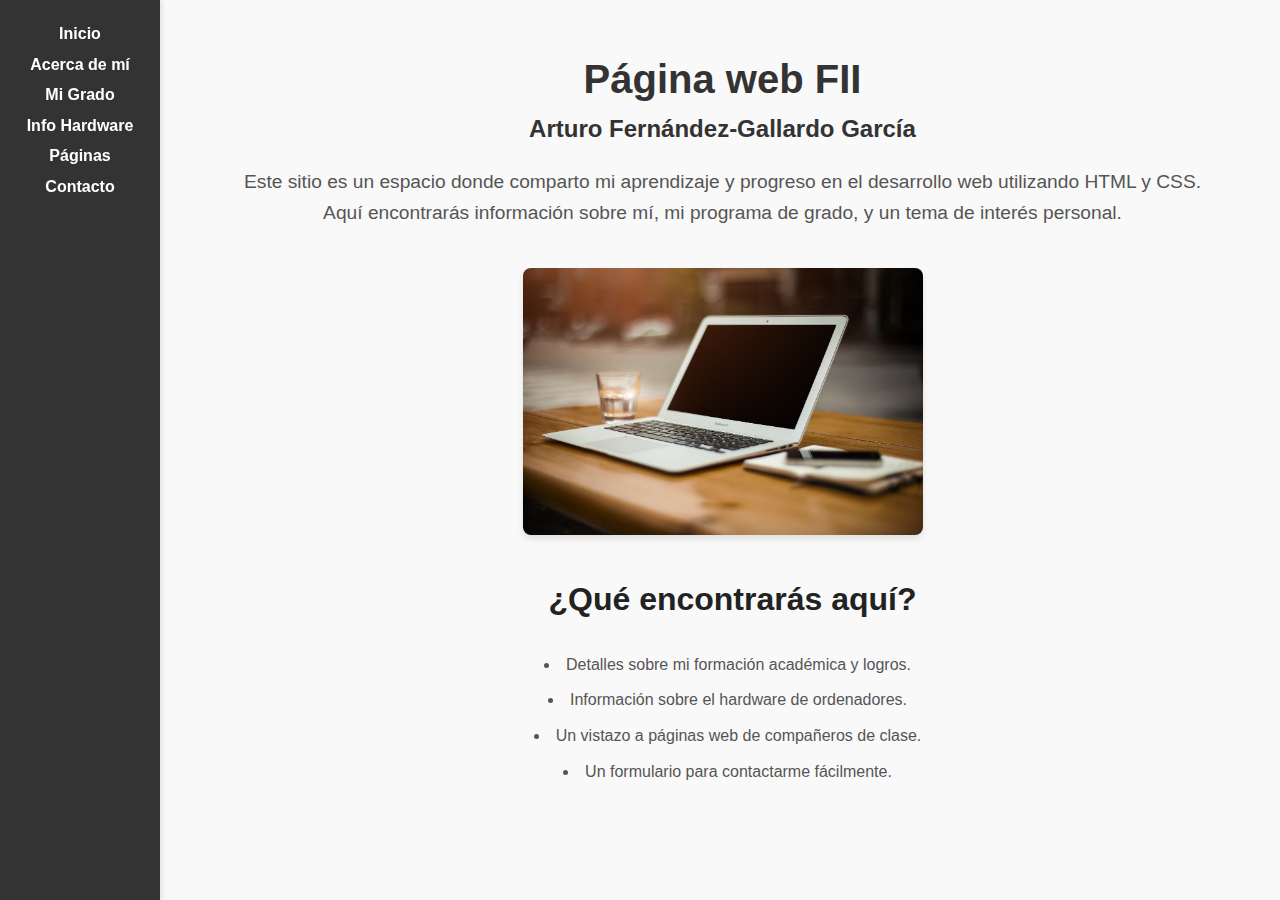
<file: docs/index.html>
<!DOCTYPE html>
<html lang="es">
<head>
    <meta charset="UTF-8">
    <meta name="viewport" content="width=device-width, initial-scale=1.0">
    <meta name="description" content="Sitio web personal que documenta mi aprendizaje en HTML y CSS.">
    <title>Web FII</title>
    <link rel="stylesheet" href="css/stylesIndex.css">
</head>
<body>
    <header>
        <nav>
            <ul>
                <li><a href="index.html">Inicio</a></li>
                <li><a href="public/about.html">Acerca de mí</a></li>
                <li><a href="public/degree.html">Mi Grado</a></li>
                <li><a href="public/topic.html">Info Hardware</a></li>
                <li><a href="public/net.html">Páginas</a></li>
                <li><a href="public/contact.html">Contacto</a></li>
            </ul>
        </nav>
    </header>

    <main>
        <section id="bienvenida">
            <h1>Página web FII</h1>
            <h3>Arturo Fernández-Gallardo García</h3>
            <p>Este sitio es un espacio donde comparto mi aprendizaje y progreso en el desarrollo web utilizando HTML y CSS.<br> Aquí encontrarás información sobre mí, mi programa de grado, y un tema de interés personal.</p>
            <img src="images/ordenador.jpg" alt="imagen de prueba - ordenador" class="imagen-bienvenida">
        </section>

        <section id="contenido-destacado">
            <h2>¿Qué encontrarás aquí?</h2>
            <ul>
                <li>Detalles sobre mi formación académica y logros.</li>
                <li>Información sobre el hardware de ordenadores.</li>
                <li>Un vistazo a páginas web de compañeros de clase.</li>
                <li>Un formulario para contactarme fácilmente.</li>
            </ul>
        </section>
    </main>
</body>
</html>
</file>
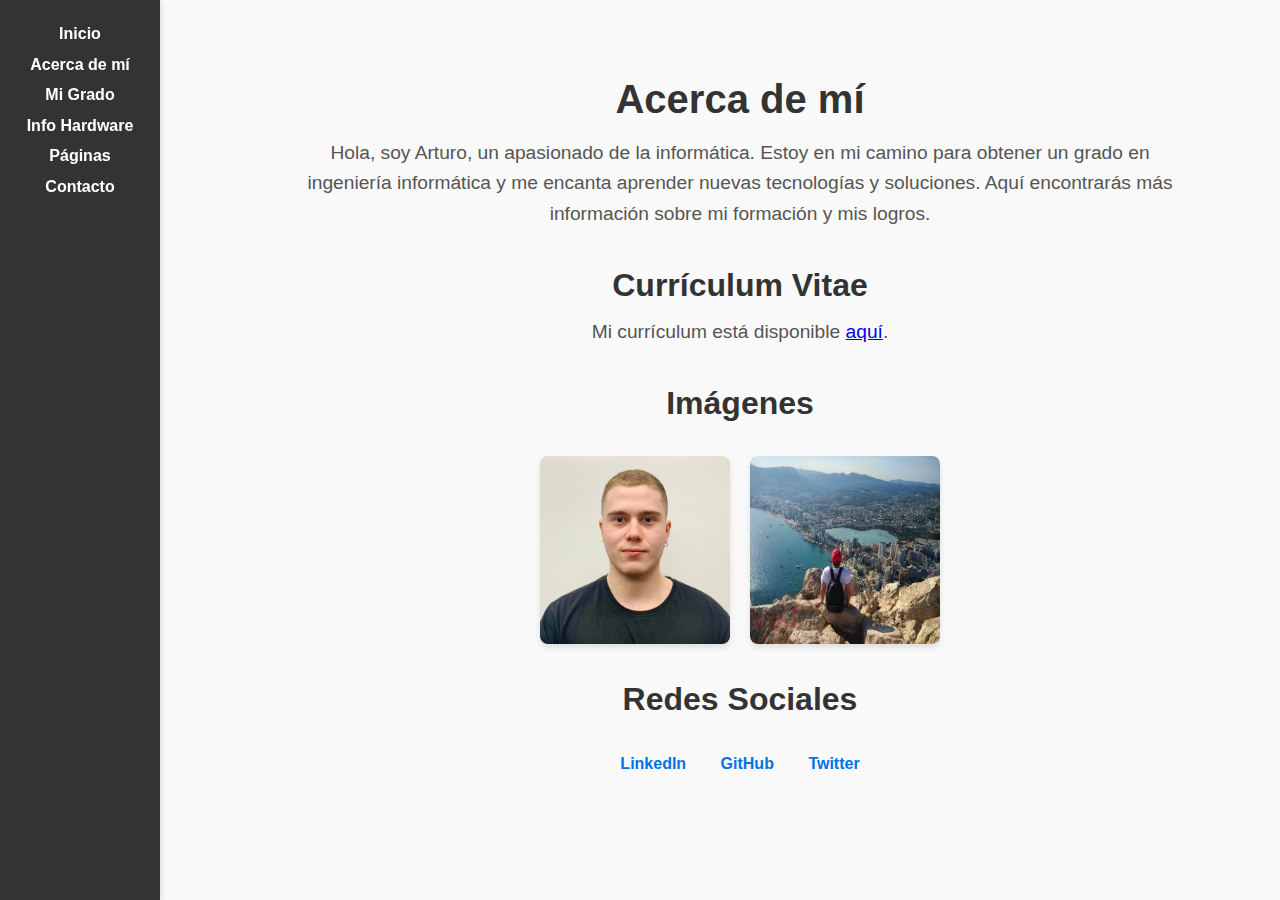
<file: docs/public/about.html>
<!DOCTYPE html>
<html lang="es">
<head>
    <meta charset="UTF-8">
    <meta name="viewport" content="width=device-width, initial-scale=1.0">
    <title>Acerca de mí</title>
    <link rel="stylesheet" href="../css/stylesAbout.css">
</head>
<body>
    <header>
        <nav>
            <ul>
                <li><a href="../index.html">Inicio</a></li>
                <li><a href="about.html">Acerca de mí</a></li>
                <li><a href="degree.html">Mi Grado</a></li>
                <li><a href="topic.html">Info Hardware</a></li>
                <li><a href="net.html">Páginas</a></li>
                <li><a href="contact.html">Contacto</a></li>
            </ul>
        </nav>
    </header>

    <main>
        <section id="about">
            <h1>Acerca de mí</h1>
            <p>Hola, soy Arturo, un apasionado de la informática. Estoy en mi camino para obtener un grado en ingeniería informática y me encanta aprender nuevas tecnologías y soluciones. Aquí encontrarás más información sobre mi formación y mis logros.</p>

            <h2>Currículum Vitae</h2>
            <p>Mi currículum está disponible <a href="https://github.com/arturofgg/PAGINA_FDII/blob/main/docs/files/Arturo%20Fern%C3%A1ndez-Gallardo%20Garc%C3%ADa.pdf" target="_blank">aquí</a>.</p>

            <h2>Imágenes</h2>
            <div class="imagenes">
                <img src="../images/yo1.jpg" alt="Imagen de mí 1" class="imagen">
                <img src="../images/yo2.jpg" alt="Imagen de mí 2" class="imagen">
            </div>

            <h2>Redes Sociales</h2>
            <ul class="social-links">
                <li><a href="https://www.linkedin.com" target="_blank">LinkedIn</a></li>
                <li><a href="https://github.com/arturofgg" target="_blank">GitHub</a></li>
                <li><a href="https://twitter.com" target="_blank">Twitter</a></li>
            </ul>
        </section>
    </main>
</body>
</html>
</file>
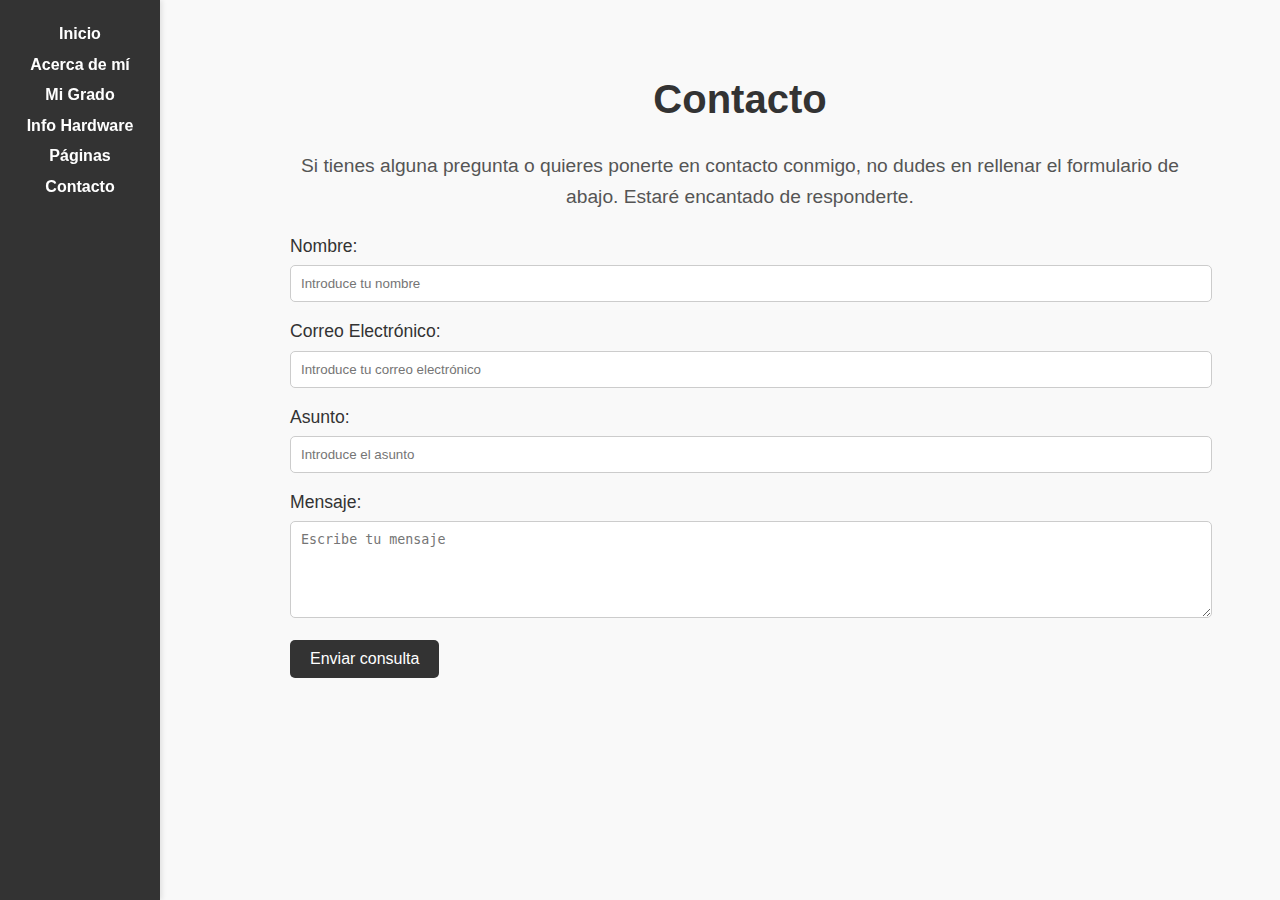
<file: docs/public/contact.html>
<!DOCTYPE html>
<html lang="es">
<head>
    <meta charset="UTF-8">
    <meta name="viewport" content="width=device-width, initial-scale=1.0">
    <title>Contacto</title>
    <link rel="stylesheet" href="../css/stylesContact.css">
</head>
<body>
    <header>
        <nav>
            <ul>
                <li><a href="../index.html">Inicio</a></li>
                <li><a href="about.html">Acerca de mí</a></li>
                <li><a href="degree.html">Mi Grado</a></li>
                <li><a href="topic.html">Info Hardware</a></li>
                <li><a href="net.html">Páginas</a></li>
                <li><a href="contact.html">Contacto</a></li>
            </ul>
        </nav>
    </header>

    <main>
        <section id="contact">
            <h1>Contacto</h1>
            <p>Si tienes alguna pregunta o quieres ponerte en contacto conmigo, no dudes en rellenar el formulario de abajo. Estaré encantado de responderte.</p>
            
            <form>
                <div class="form-group">
                    <label for="name">Nombre:</label>
                    <input type="text" id="name" name="name" required placeholder="Introduce tu nombre">
                </div>
                <div class="form-group">
                    <label for="email">Correo Electrónico:</label>
                    <input type="email" id="email" name="email" required placeholder="Introduce tu correo electrónico">
                </div>
                <div class="form-group">
                    <label for="subject">Asunto:</label>
                    <input type="text" id="subject" name="subject" required placeholder="Introduce el asunto">
                </div>
                <div class="form-group">
                    <label for="message">Mensaje:</label><br>
                    <textarea id="message" name="message" rows="5" required placeholder="Escribe tu mensaje"></textarea>
                </div>
                <div class="form-group">
                    <button type="submit">Enviar consulta</button>
                </div>
            </form>
        </section>
    </main>
</body>
</html>
</file>
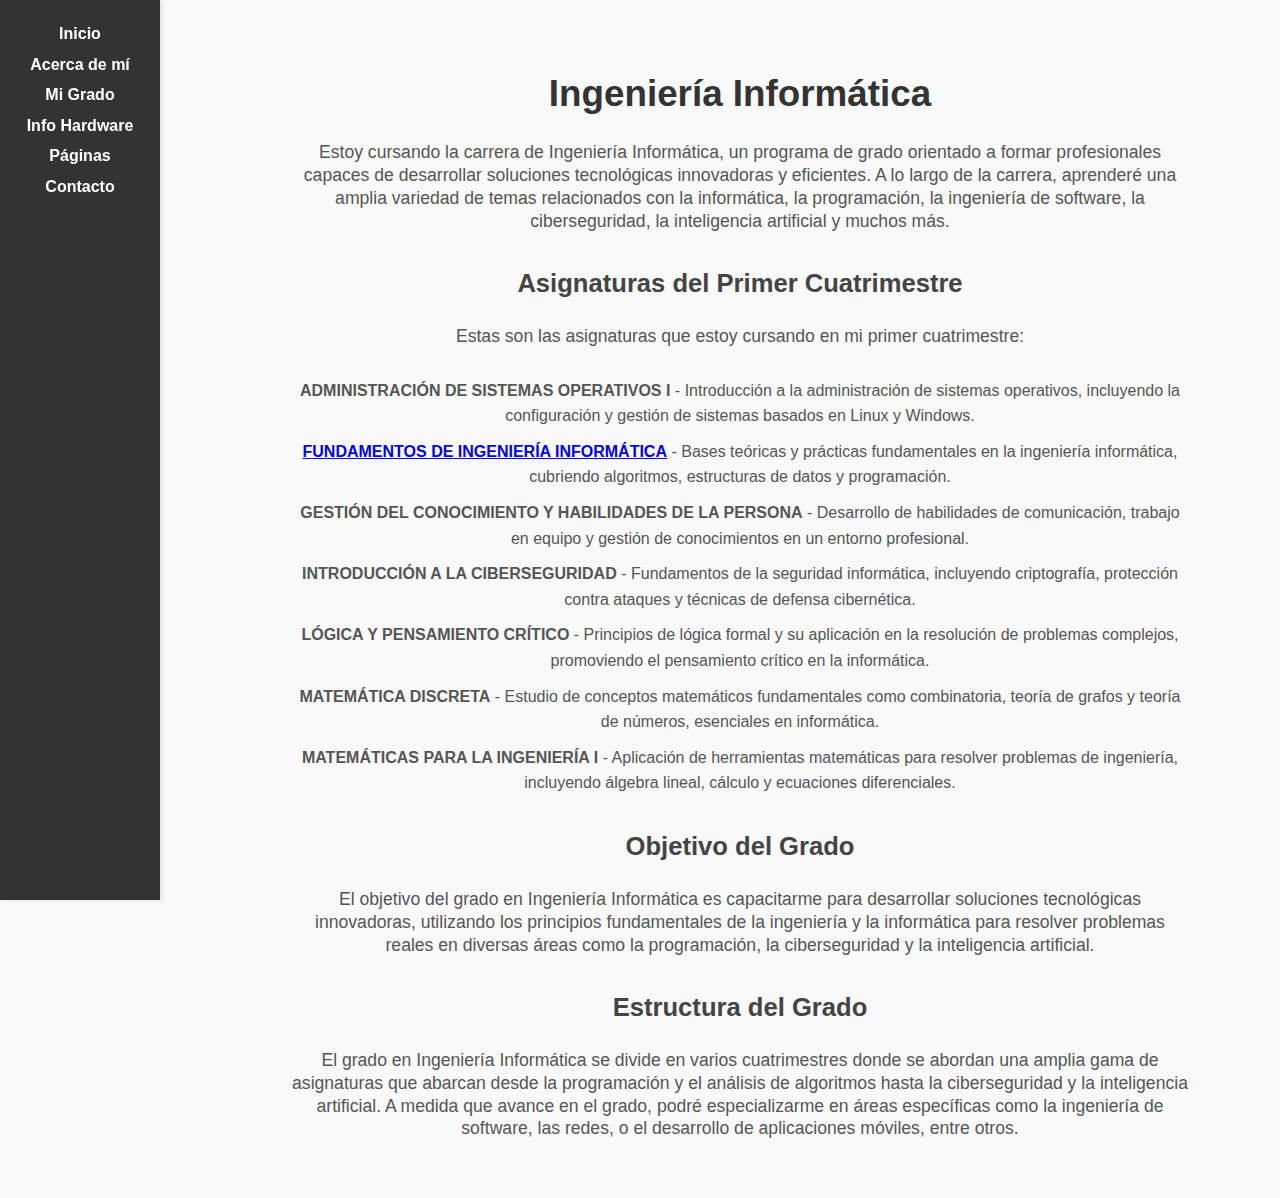
<file: docs/public/degree.html>
<!DOCTYPE html>
<html lang="es">
<head>
    <meta charset="UTF-8">
    <meta name="viewport" content="width=device-width, initial-scale=1.0">
    <title>Mi Grado - Ingeniería Informática</title>
    <link rel="stylesheet" href="../css/stylesDegree.css">
</head>
<body>
    <header>
        <nav>
            <ul>
                <li><a href="../index.html">Inicio</a></li>
                <li><a href="about.html">Acerca de mí</a></li>
                <li><a href="degree.html">Mi Grado</a></li>
                <li><a href="topic.html">Info Hardware</a></li>
                <li><a href="net.html">Páginas</a></li>
                <li><a href="contact.html">Contacto</a></li>
            </ul>
        </nav>
    </header>

    <main>
        <section id="degree">
            <h1>Ingeniería Informática</h1>
            <p>Estoy cursando la carrera de Ingeniería Informática, un programa de grado orientado a formar profesionales capaces de desarrollar soluciones tecnológicas innovadoras y eficientes. A lo largo de la carrera, aprenderé una amplia variedad de temas relacionados con la informática, la programación, la ingeniería de software, la ciberseguridad, la inteligencia artificial y muchos más.</p>

            <h2>Asignaturas del Primer Cuatrimestre</h2>
            <p>Estas son las asignaturas que estoy cursando en mi primer cuatrimestre:</p>
            <ul>
                <li><strong>ADMINISTRACIÓN DE SISTEMAS OPERATIVOS I</strong> - Introducción a la administración de sistemas operativos, incluyendo la configuración y gestión de sistemas basados en Linux y Windows.</li>
                <li><a href="fii.html"><strong>FUNDAMENTOS DE INGENIERÍA INFORMÁTICA</strong></a> - Bases teóricas y prácticas fundamentales en la ingeniería informática, cubriendo algoritmos, estructuras de datos y programación.</li>
                <li><strong>GESTIÓN DEL CONOCIMIENTO Y HABILIDADES DE LA PERSONA</strong> - Desarrollo de habilidades de comunicación, trabajo en equipo y gestión de conocimientos en un entorno profesional.</li>
                <li><strong>INTRODUCCIÓN A LA CIBERSEGURIDAD</strong> - Fundamentos de la seguridad informática, incluyendo criptografía, protección contra ataques y técnicas de defensa cibernética.</li>
                <li><strong>LÓGICA Y PENSAMIENTO CRÍTICO</strong> - Principios de lógica formal y su aplicación en la resolución de problemas complejos, promoviendo el pensamiento crítico en la informática.</li>
                <li><strong>MATEMÁTICA DISCRETA</strong> - Estudio de conceptos matemáticos fundamentales como combinatoria, teoría de grafos y teoría de números, esenciales en informática.</li>
                <li><strong>MATEMÁTICAS PARA LA INGENIERÍA I</strong> - Aplicación de herramientas matemáticas para resolver problemas de ingeniería, incluyendo álgebra lineal, cálculo y ecuaciones diferenciales.</li>
            </ul>

            <h2>Objetivo del Grado</h2>
            <p>El objetivo del grado en Ingeniería Informática es capacitarme para desarrollar soluciones tecnológicas innovadoras, utilizando los principios fundamentales de la ingeniería y la informática para resolver problemas reales en diversas áreas como la programación, la ciberseguridad y la inteligencia artificial.</p>

            <h2>Estructura del Grado</h2>
            <p>El grado en Ingeniería Informática se divide en varios cuatrimestres donde se abordan una amplia gama de asignaturas que abarcan desde la programación y el análisis de algoritmos hasta la ciberseguridad y la inteligencia artificial. A medida que avance en el grado, podré especializarme en áreas específicas como la ingeniería de software, las redes, o el desarrollo de aplicaciones móviles, entre otros.</p>
        </section>
    </main>
</body>
</html>
</file>
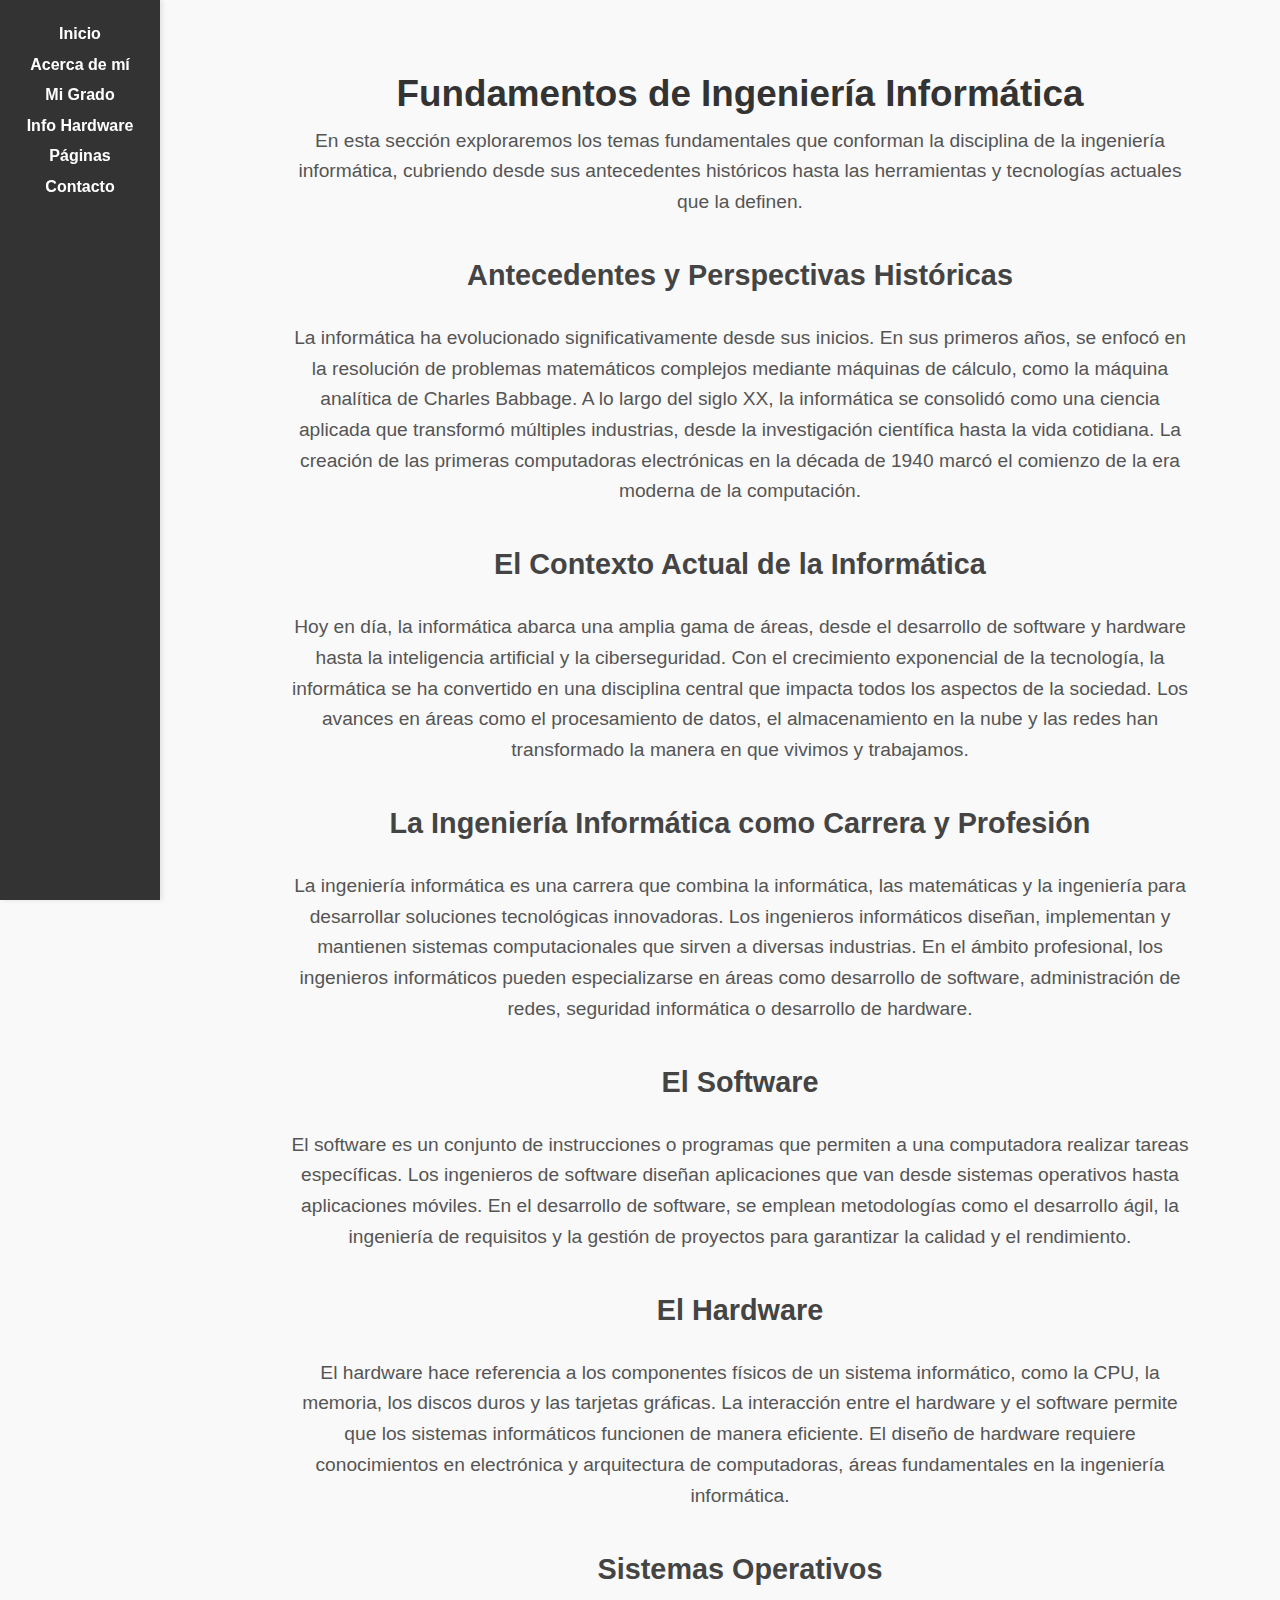
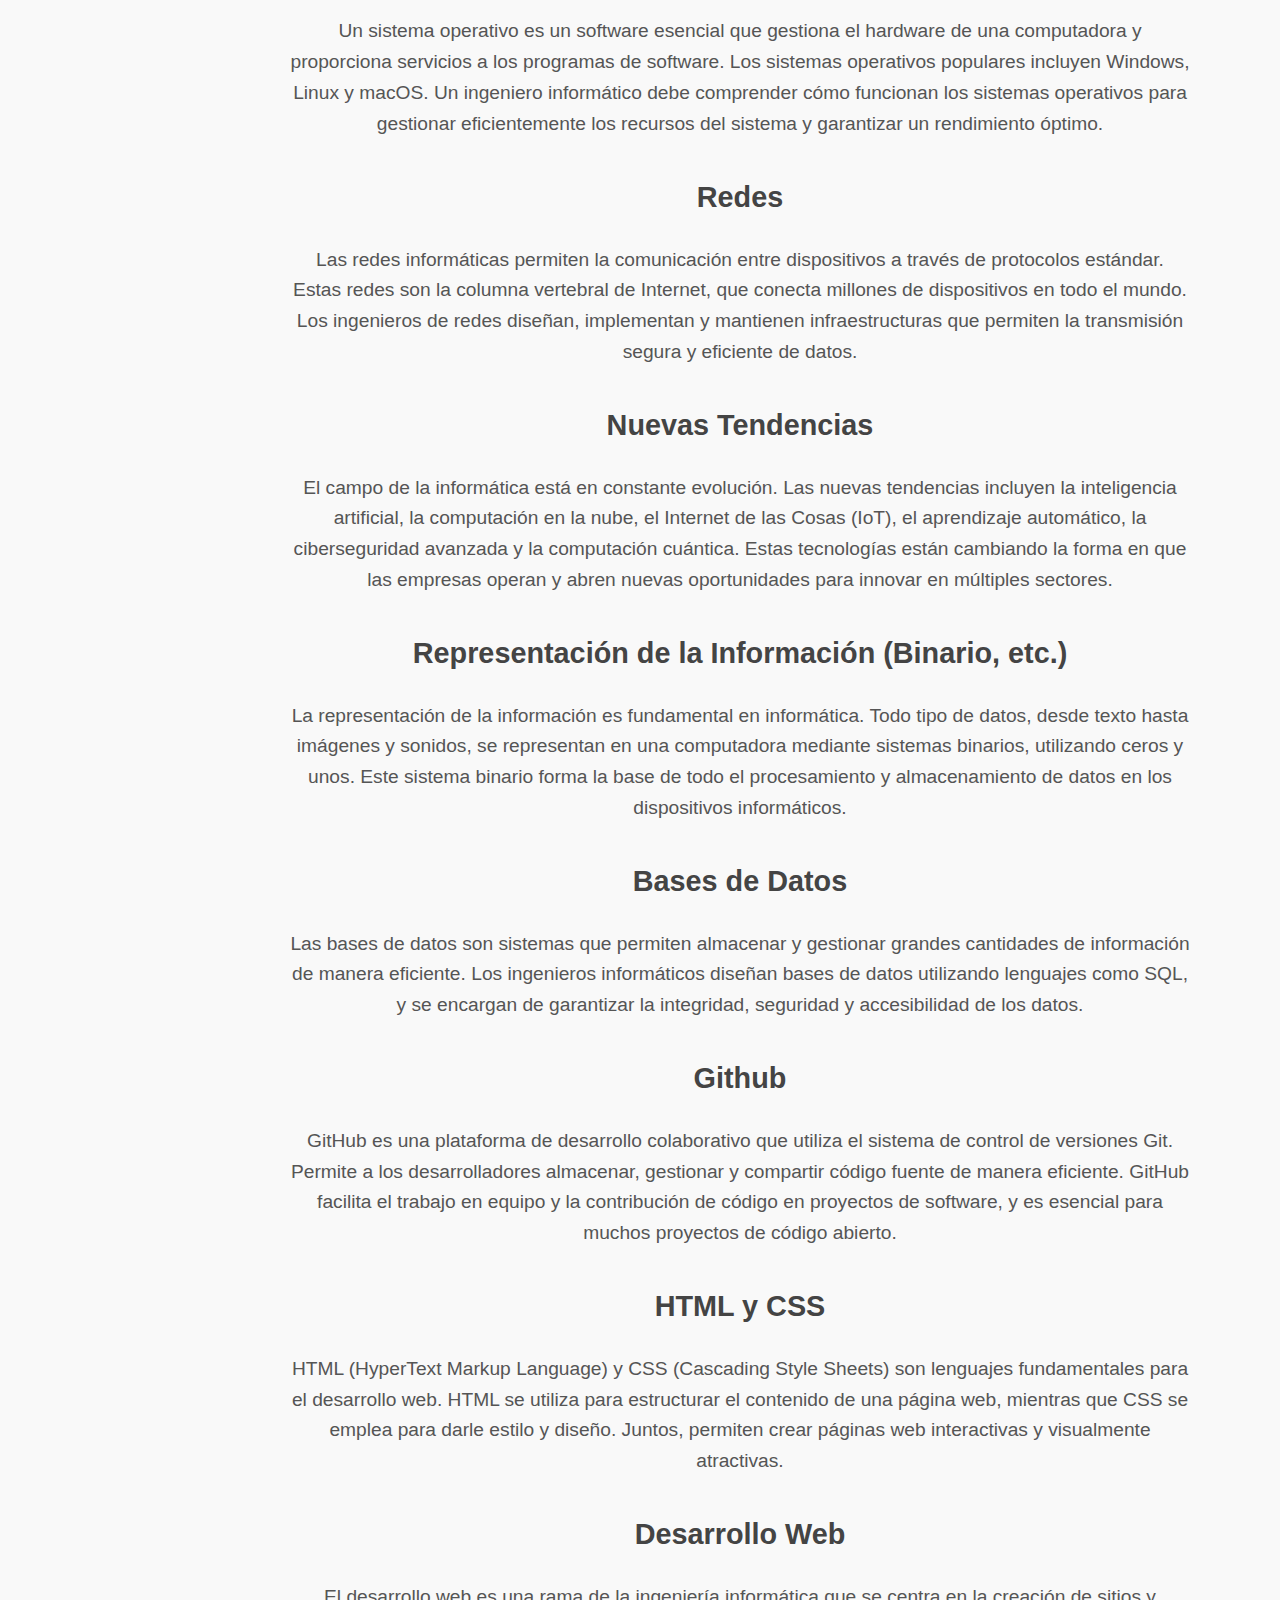
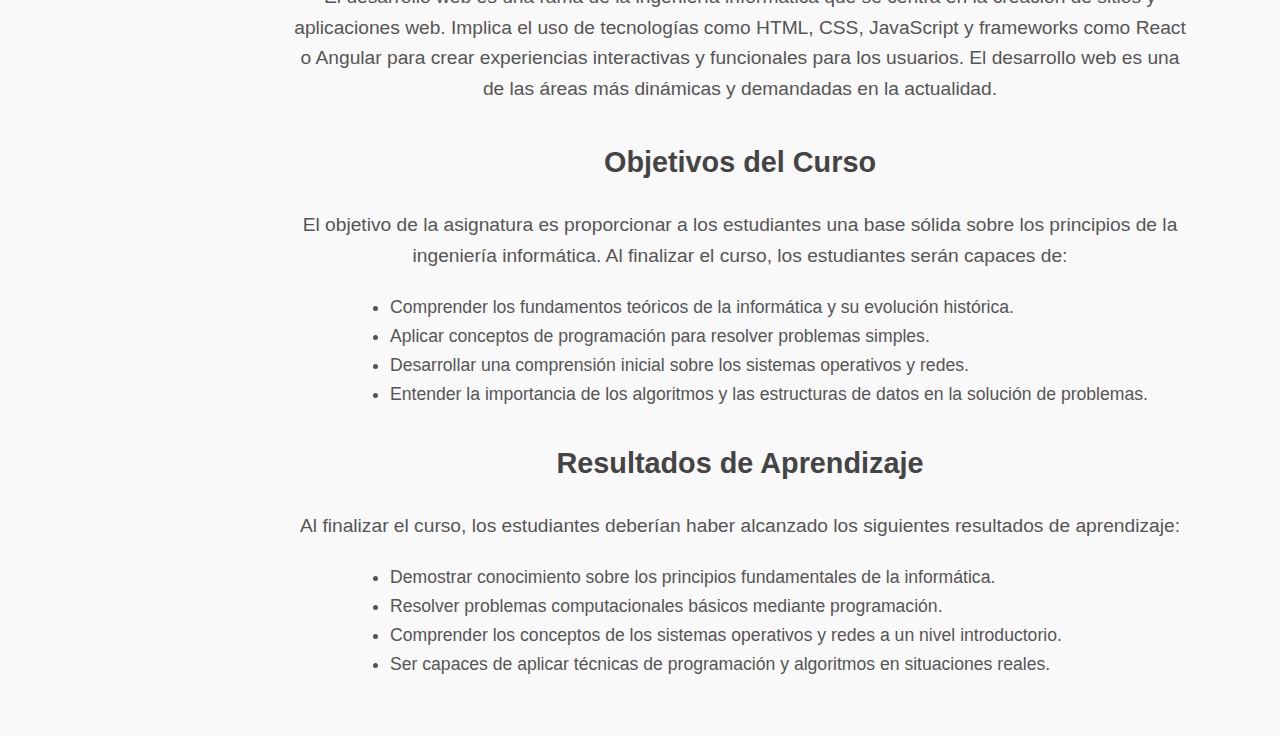
<file: docs/public/fii.html>
<!DOCTYPE html>
<html lang="es">
<head>
    <meta charset="UTF-8">
    <meta name="viewport" content="width=device-width, initial-scale=1.0">
    <title>Fundamentos de la Ingeniería Informática</title>
    <link rel="stylesheet" href="../css/stylesfii.css"> 
</head>
<body>
    <header>
        <nav>
            <ul>
                <li><a href="../index.html">Inicio</a></li>
                <li><a href="about.html">Acerca de mí</a></li>
                <li><a href="degree.html">Mi Grado</a></li>
                <li><a href="topic.html">Info Hardware</a></li>
                <li><a href="net.html">Páginas</a></li>
                <li><a href="contact.html">Contacto</a></li>
            </ul>
        </nav>
    </header>

    <main>
        <section id="fii">
            <h1>Fundamentos de Ingeniería Informática</h1>
            <p>En esta sección exploraremos los temas fundamentales que conforman la disciplina de la ingeniería informática, cubriendo desde sus antecedentes históricos hasta las herramientas y tecnologías actuales que la definen.</p>

            <h2>Antecedentes y Perspectivas Históricas</h2>
            <p>La informática ha evolucionado significativamente desde sus inicios. En sus primeros años, se enfocó en la resolución de problemas matemáticos complejos mediante máquinas de cálculo, como la máquina analítica de Charles Babbage. A lo largo del siglo XX, la informática se consolidó como una ciencia aplicada que transformó múltiples industrias, desde la investigación científica hasta la vida cotidiana. La creación de las primeras computadoras electrónicas en la década de 1940 marcó el comienzo de la era moderna de la computación.</p>

            <h2>El Contexto Actual de la Informática</h2>
            <p>Hoy en día, la informática abarca una amplia gama de áreas, desde el desarrollo de software y hardware hasta la inteligencia artificial y la ciberseguridad. Con el crecimiento exponencial de la tecnología, la informática se ha convertido en una disciplina central que impacta todos los aspectos de la sociedad. Los avances en áreas como el procesamiento de datos, el almacenamiento en la nube y las redes han transformado la manera en que vivimos y trabajamos.</p>

            <h2>La Ingeniería Informática como Carrera y Profesión</h2>
            <p>La ingeniería informática es una carrera que combina la informática, las matemáticas y la ingeniería para desarrollar soluciones tecnológicas innovadoras. Los ingenieros informáticos diseñan, implementan y mantienen sistemas computacionales que sirven a diversas industrias. En el ámbito profesional, los ingenieros informáticos pueden especializarse en áreas como desarrollo de software, administración de redes, seguridad informática o desarrollo de hardware.</p>

            <h2>El Software</h2>
            <p>El software es un conjunto de instrucciones o programas que permiten a una computadora realizar tareas específicas. Los ingenieros de software diseñan aplicaciones que van desde sistemas operativos hasta aplicaciones móviles. En el desarrollo de software, se emplean metodologías como el desarrollo ágil, la ingeniería de requisitos y la gestión de proyectos para garantizar la calidad y el rendimiento.</p>

            <h2>El Hardware</h2>
            <p>El hardware hace referencia a los componentes físicos de un sistema informático, como la CPU, la memoria, los discos duros y las tarjetas gráficas. La interacción entre el hardware y el software permite que los sistemas informáticos funcionen de manera eficiente. El diseño de hardware requiere conocimientos en electrónica y arquitectura de computadoras, áreas fundamentales en la ingeniería informática.</p>

            <h2>Sistemas Operativos</h2>
            <p>Un sistema operativo es un software esencial que gestiona el hardware de una computadora y proporciona servicios a los programas de software. Los sistemas operativos populares incluyen Windows, Linux y macOS. Un ingeniero informático debe comprender cómo funcionan los sistemas operativos para gestionar eficientemente los recursos del sistema y garantizar un rendimiento óptimo.</p>

            <h2>Redes</h2>
            <p>Las redes informáticas permiten la comunicación entre dispositivos a través de protocolos estándar. Estas redes son la columna vertebral de Internet, que conecta millones de dispositivos en todo el mundo. Los ingenieros de redes diseñan, implementan y mantienen infraestructuras que permiten la transmisión segura y eficiente de datos.</p>

            <h2>Nuevas Tendencias</h2>
            <p>El campo de la informática está en constante evolución. Las nuevas tendencias incluyen la inteligencia artificial, la computación en la nube, el Internet de las Cosas (IoT), el aprendizaje automático, la ciberseguridad avanzada y la computación cuántica. Estas tecnologías están cambiando la forma en que las empresas operan y abren nuevas oportunidades para innovar en múltiples sectores.</p>

            <h2>Representación de la Información (Binario, etc.)</h2>
            <p>La representación de la información es fundamental en informática. Todo tipo de datos, desde texto hasta imágenes y sonidos, se representan en una computadora mediante sistemas binarios, utilizando ceros y unos. Este sistema binario forma la base de todo el procesamiento y almacenamiento de datos en los dispositivos informáticos.</p>

            <h2>Bases de Datos</h2>
            <p>Las bases de datos son sistemas que permiten almacenar y gestionar grandes cantidades de información de manera eficiente. Los ingenieros informáticos diseñan bases de datos utilizando lenguajes como SQL, y se encargan de garantizar la integridad, seguridad y accesibilidad de los datos.</p>

            <h2>Github</h2>
            <p>GitHub es una plataforma de desarrollo colaborativo que utiliza el sistema de control de versiones Git. Permite a los desarrolladores almacenar, gestionar y compartir código fuente de manera eficiente. GitHub facilita el trabajo en equipo y la contribución de código en proyectos de software, y es esencial para muchos proyectos de código abierto.</p>

            <h2>HTML y CSS</h2>
            <p>HTML (HyperText Markup Language) y CSS (Cascading Style Sheets) son lenguajes fundamentales para el desarrollo web. HTML se utiliza para estructurar el contenido de una página web, mientras que CSS se emplea para darle estilo y diseño. Juntos, permiten crear páginas web interactivas y visualmente atractivas.</p>

            <h2>Desarrollo Web</h2>
            <p>El desarrollo web es una rama de la ingeniería informática que se centra en la creación de sitios y aplicaciones web. Implica el uso de tecnologías como HTML, CSS, JavaScript y frameworks como React o Angular para crear experiencias interactivas y funcionales para los usuarios. El desarrollo web es una de las áreas más dinámicas y demandadas en la actualidad.</p>


            <h2>Objetivos del Curso</h2>
            <p>El objetivo de la asignatura es proporcionar a los estudiantes una base sólida sobre los principios de la ingeniería informática. Al finalizar el curso, los estudiantes serán capaces de:</p>
            <ul>
                <li>Comprender los fundamentos teóricos de la informática y su evolución histórica.</li>
                <li>Aplicar conceptos de programación para resolver problemas simples.</li>
                <li>Desarrollar una comprensión inicial sobre los sistemas operativos y redes.</li>
                <li>Entender la importancia de los algoritmos y las estructuras de datos en la solución de problemas.</li>
            </ul>

            <h2>Resultados de Aprendizaje</h2>
            <p>Al finalizar el curso, los estudiantes deberían haber alcanzado los siguientes resultados de aprendizaje:</p>
            <ul>
                <li>Demostrar conocimiento sobre los principios fundamentales de la informática.</li>
                <li>Resolver problemas computacionales básicos mediante programación.</li>
                <li>Comprender los conceptos de los sistemas operativos y redes a un nivel introductorio.</li>
                <li>Ser capaces de aplicar técnicas de programación y algoritmos en situaciones reales.</li>
            </ul>
        </section>
    </main>
</body>
</html>
</file>
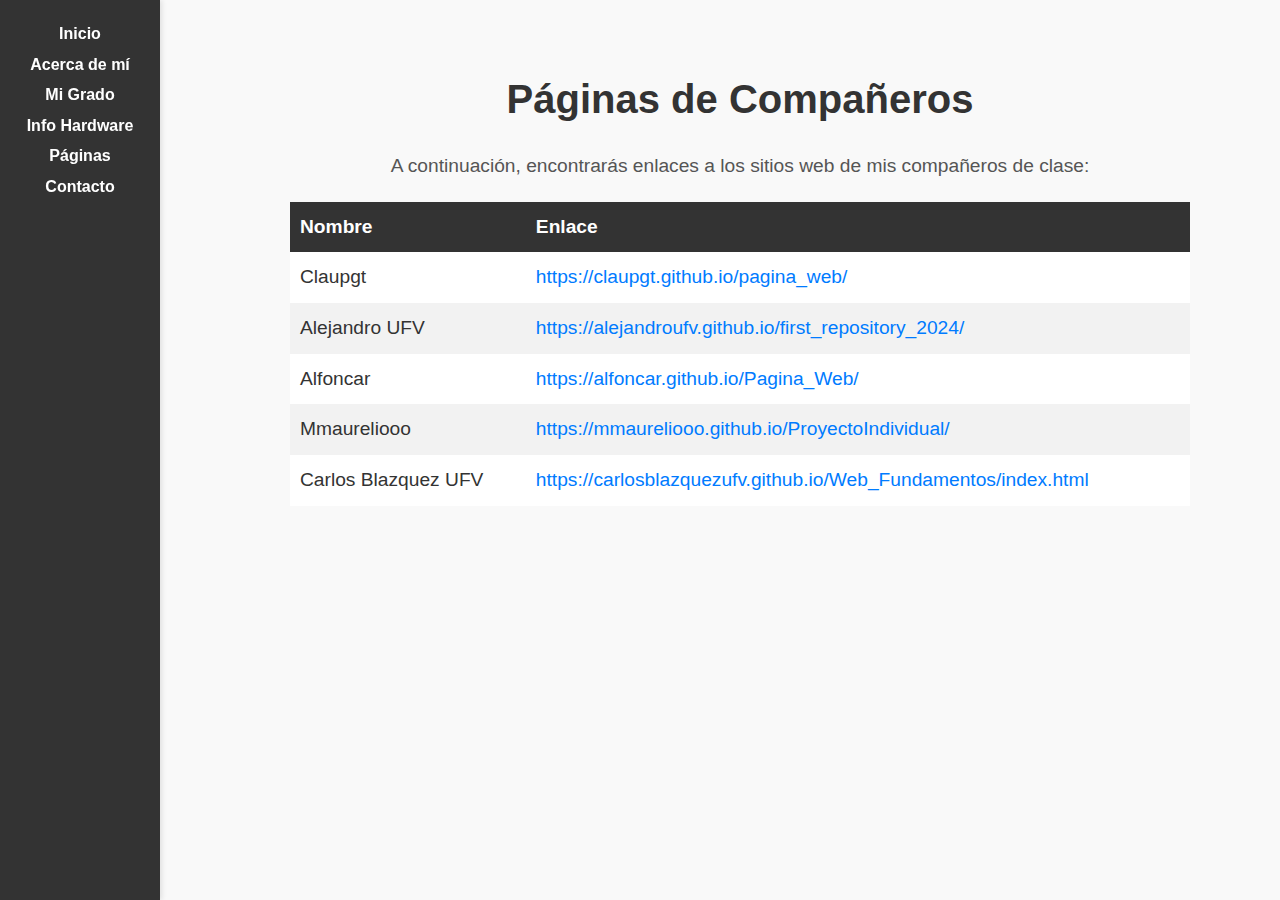
<file: docs/public/net.html>
<!DOCTYPE html>
<html lang="es">
<head>
    <meta charset="UTF-8">
    <meta name="viewport" content="width=device-width, initial-scale=1.0">
    <title>Páginas de Compañeros</title>
    <link rel="stylesheet" href="../css/stylesNet.css">
</head>
<body>
    <header>
        <nav>
            <ul>
                <li><a href="../index.html">Inicio</a></li>
                <li><a href="about.html">Acerca de mí</a></li>
                <li><a href="degree.html">Mi Grado</a></li>
                <li><a href="topic.html">Info Hardware</a></li>
                <li><a href="net.html">Páginas</a></li>
                <li><a href="contact.html">Contacto</a></li>
            </ul>
        </nav>
    </header>

    <main>
        <section id="net">
            <h1>Páginas de Compañeros</h1>
            <p>A continuación, encontrarás enlaces a los sitios web de mis compañeros de clase:</p>
            <table>
                <thead>
                    <tr>
                        <th>Nombre</th>
                        <th>Enlace</th>
                    </tr>
                </thead>
                <tbody>
                    <tr>
                        <td>Claupgt</td>
                        <td><a href="https://claupgt.github.io/pagina_web/" target="_blank">https://claupgt.github.io/pagina_web/</a></td>
                    </tr>
                    <tr>
                        <td>Alejandro UFV</td>
                        <td><a href="https://alejandroufv.github.io/first_repository_2024/" target="_blank">https://alejandroufv.github.io/first_repository_2024/</a></td>
                    </tr>
                    <tr>
                        <td>Alfoncar</td>
                        <td><a href="https://alfoncar.github.io/Pagina_Web/" target="_blank">https://alfoncar.github.io/Pagina_Web/</a></td>
                    </tr>
                    <tr>
                        <td>Mmaureliooo</td>
                        <td><a href="https://mmaureliooo.github.io/ProyectoIndividual/" target="_blank">https://mmaureliooo.github.io/ProyectoIndividual/</a></td>
                    </tr>
                    <tr>
                        <td>Carlos Blazquez UFV</td>
                        <td><a href="https://carlosblazquezufv.github.io/Web_Fundamentos/index.html" target="_blank">https://carlosblazquezufv.github.io/Web_Fundamentos/index.html</a></td>
                    </tr>
                </tbody>
            </table>
    </main>
</body>
</html>
</file>
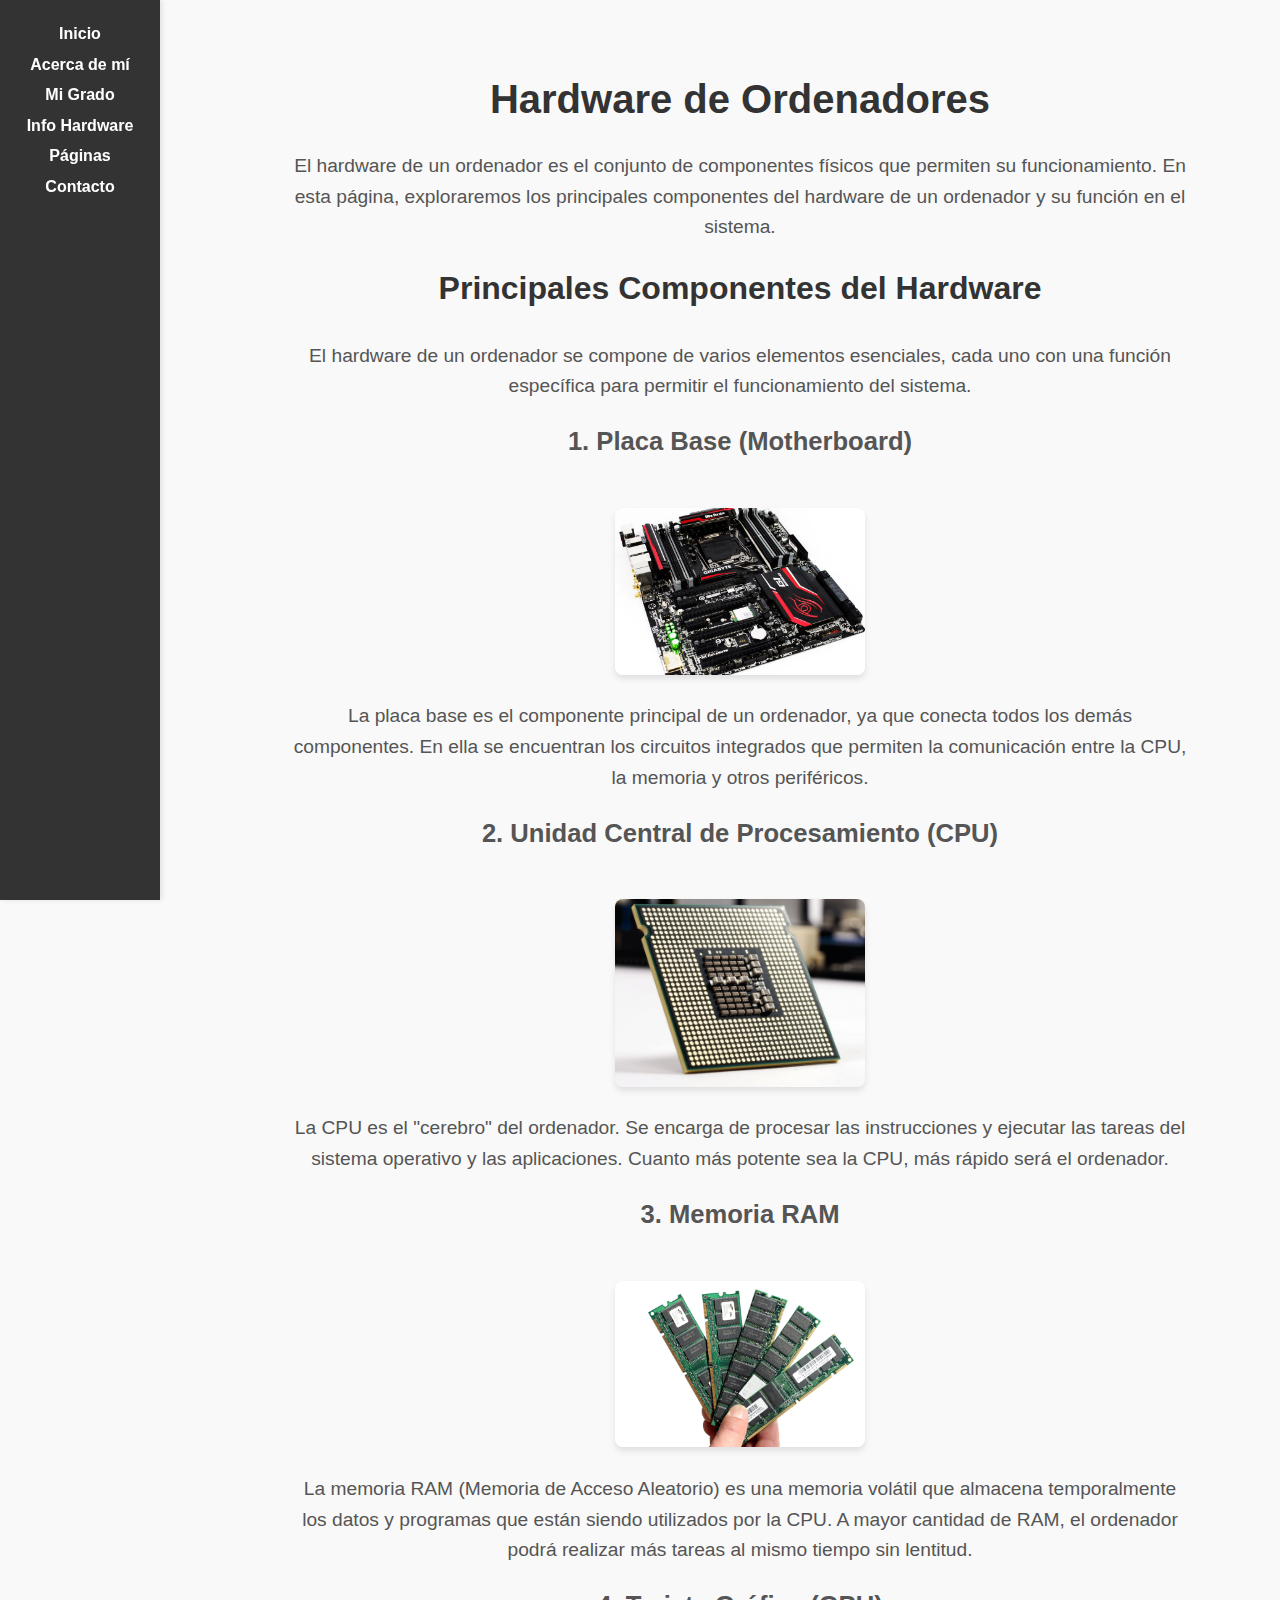
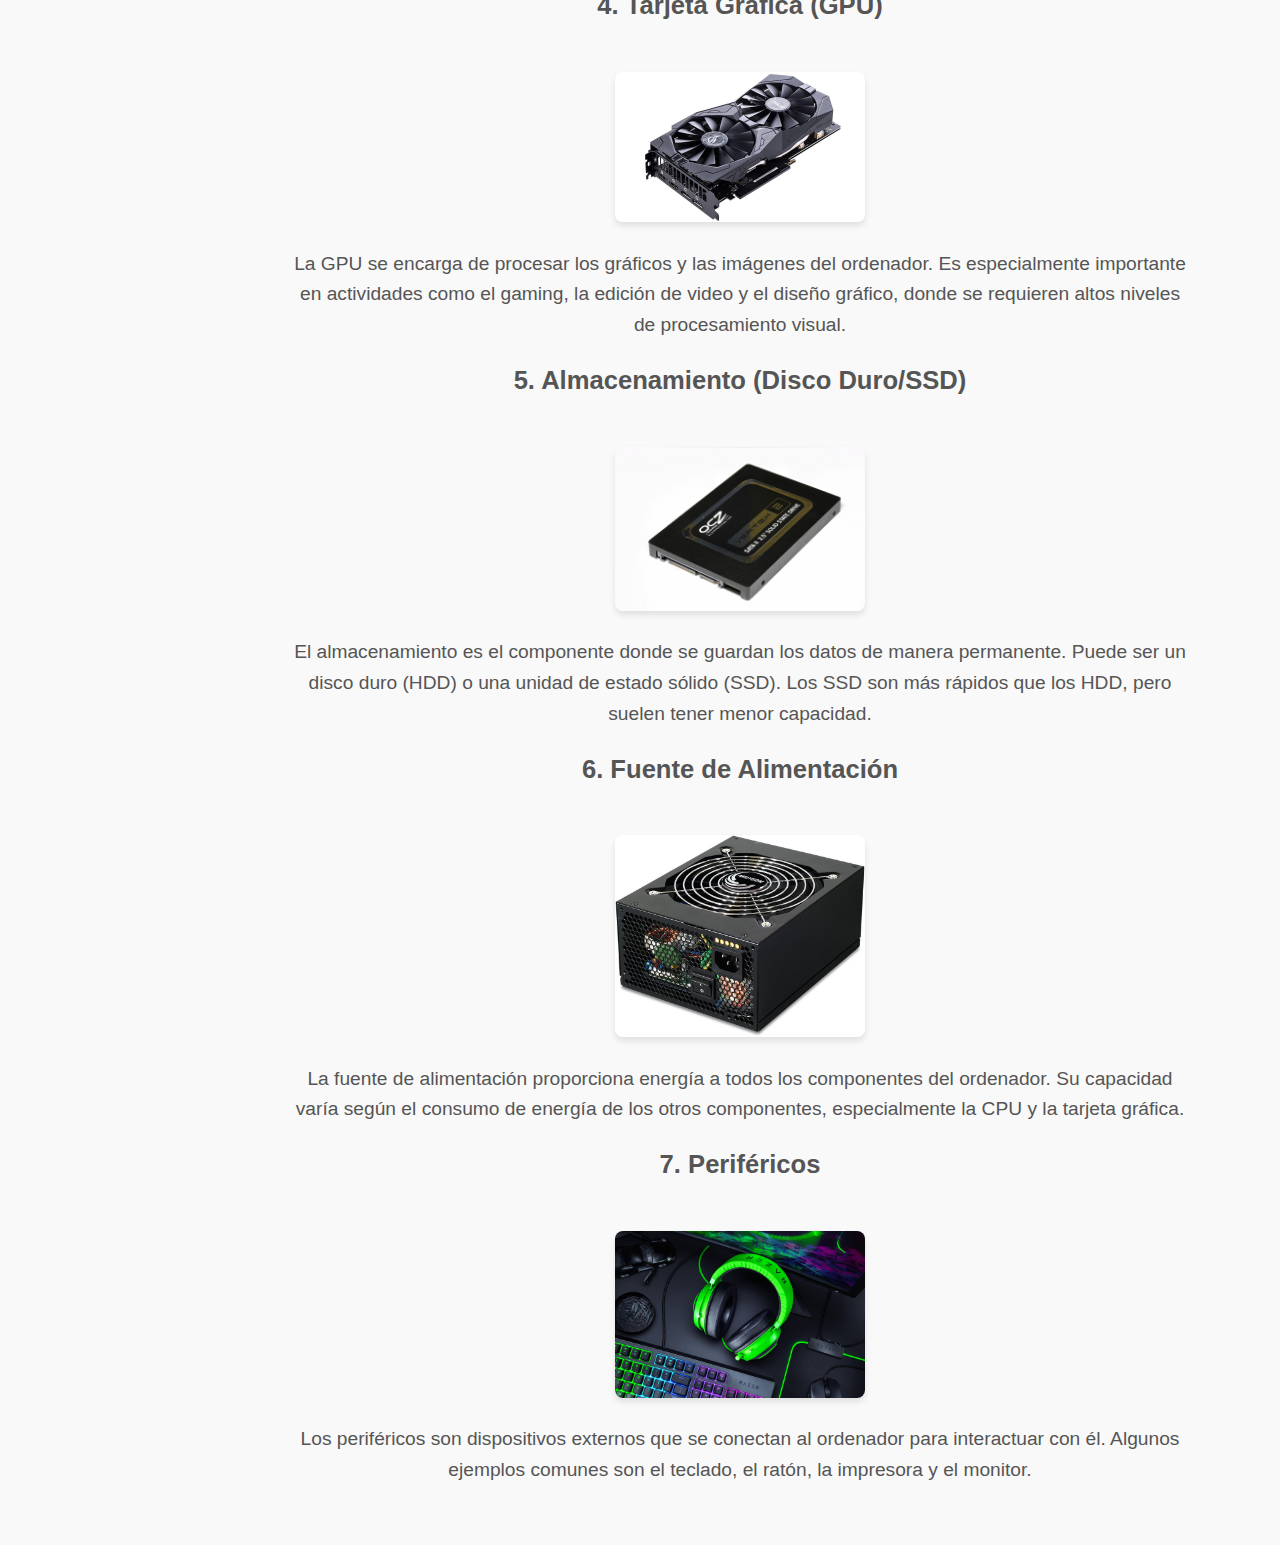
<file: docs/public/topic.html>
<!DOCTYPE html>
<html lang="es">
<head>
    <meta charset="UTF-8">
    <meta name="viewport" content="width=device-width, initial-scale=1.0">
    <title>Hardware de Ordenadores</title>
    <link rel="stylesheet" href="../css/stylesTopic.css">
</head>
<body>
    <header>
        <nav>
            <ul>
                <li><a href="../index.html">Inicio</a></li>
                <li><a href="about.html">Acerca de mí</a></li>
                <li><a href="degree.html">Mi Grado</a></li>
                <li><a href="topic.html">Info Hardware</a></li>
                <li><a href="net.html">Páginas</a></li>
                <li><a href="contact.html">Contacto</a></li>
            </ul>
        </nav>
    </header>

    <main>
        <section id="topic">
            <h1>Hardware de Ordenadores</h1>
            <p>El hardware de un ordenador es el conjunto de componentes físicos que permiten su funcionamiento. En esta página, exploraremos los principales componentes del hardware de un ordenador y su función en el sistema.</p>

            <h2>Principales Componentes del Hardware</h2>
            <p>El hardware de un ordenador se compone de varios elementos esenciales, cada uno con una función específica para permitir el funcionamiento del sistema.</p>
            
            <h3>1. Placa Base (Motherboard)</h3>
            <img src="../images/motherboard.jpg" alt="Placa Base" class="hardware-image">
            <p>La placa base es el componente principal de un ordenador, ya que conecta todos los demás componentes. En ella se encuentran los circuitos integrados que permiten la comunicación entre la CPU, la memoria y otros periféricos.</p>

            <h3>2. Unidad Central de Procesamiento (CPU)</h3>
            <img src="../images/cpu.jpg" alt="CPU" class="hardware-image">
            <p>La CPU es el "cerebro" del ordenador. Se encarga de procesar las instrucciones y ejecutar las tareas del sistema operativo y las aplicaciones. Cuanto más potente sea la CPU, más rápido será el ordenador.</p>

            <h3>3. Memoria RAM</h3>
            <img src="../images/ram.jpg" alt="Memoria RAM" class="hardware-image">
            <p>La memoria RAM (Memoria de Acceso Aleatorio) es una memoria volátil que almacena temporalmente los datos y programas que están siendo utilizados por la CPU. A mayor cantidad de RAM, el ordenador podrá realizar más tareas al mismo tiempo sin lentitud.</p>

            <h3>4. Tarjeta Gráfica (GPU)</h3>
            <img src="../images/gpu.jpg" alt="Tarjeta Gráfica" class="hardware-image">
            <p>La GPU se encarga de procesar los gráficos y las imágenes del ordenador. Es especialmente importante en actividades como el gaming, la edición de video y el diseño gráfico, donde se requieren altos niveles de procesamiento visual.</p>

            <h3>5. Almacenamiento (Disco Duro/SSD)</h3>
            <img src="../images/ssd.jpg" alt="Disco Duro SSD" class="hardware-image">
            <p>El almacenamiento es el componente donde se guardan los datos de manera permanente. Puede ser un disco duro (HDD) o una unidad de estado sólido (SSD). Los SSD son más rápidos que los HDD, pero suelen tener menor capacidad.</p>

            <h3>6. Fuente de Alimentación</h3>
            <img src="../images/power-supply.jpg" alt="Fuente de Alimentación" class="hardware-image">
            <p>La fuente de alimentación proporciona energía a todos los componentes del ordenador. Su capacidad varía según el consumo de energía de los otros componentes, especialmente la CPU y la tarjeta gráfica.</p>

            <h3>7. Periféricos</h3>
            <img src="../images/peripherals.jpg" alt="Periféricos" class="hardware-image">
            <p>Los periféricos son dispositivos externos que se conectan al ordenador para interactuar con él. Algunos ejemplos comunes son el teclado, el ratón, la impresora y el monitor.</p>

        </section>
    </main>
</body>
</html>
</file>
<file: docs/css/stylesIndex.css>
body {
    font-family: Arial, sans-serif;
    margin: 0;
    padding: 0;
    line-height: 1.6;
    color: #333;
    background-color: #f9f9f9;
}

html, body {
    height: 100%;
    margin: 0;
    display: flex;
    flex-direction: column;
}

header {
    background: #333;
    color: #fff;
    padding: 1rem 0;
    text-align: center;
    width: 160px;
    position: fixed;
    left: 0;
    top: 0;
    bottom: 0;
    box-shadow: 2px 0 5px rgba(0, 0, 0, 0.1);
}

header nav ul {
    list-style: none;
    margin: 0;
    padding: 0;;
}

header nav ul li {
    margin: 0 15px;
    margin-top: 5px;
}

header nav ul li a {
    color: #fff;
    text-decoration: none;
    font-weight: bold;
}

header nav ul li a:hover {
    text-decoration: underline;
}

main {
    flex: 1;
    margin-left: 165px;
    padding: 20px;
}

main section {
    margin-bottom: 2rem;
}

#bienvenida {
    text-align: center;
    margin-bottom: 2rem;
}

#bienvenida h1 {
    font-size: 2.5rem;
    color: #333;
    text-align: center;
    margin-bottom: -25px;
}

#bienvenida h3 {
    font-size: 1.5rem;
    color: #333;
    text-align: center;
    margin-bottom: 10px;
}

#bienvenida p {
    font-size: 1.2rem;
    text-align: center;
    color: #555;
}

.imagen-bienvenida {
    width: 100%;
    max-width: 400px;
    height: auto;
    border-radius: 8px;
    margin-top: 20px;
    box-shadow: 0 4px 6px rgba(0, 0, 0, 0.1);
}

#contenido-destacado{
    text-align: center;
}

#contenido-destacado h2 {
    font-size: 2rem;
    color: #222;
    padding-left: 20px;
}

#contenido-destacado ul {
    list-style-type: disc;
    list-style-position: inside;
    padding-left: 10px;
}

#contenido-destacado ul li {
    margin-bottom: 10px;
    font-size: 1rem;
    color: #555;
}

/*RESPONSIVE*/
@media (max-width: 768px) {
    header nav ul li {
        display: block;
        margin: 10px 0;
    }

    #bienvenida h1 {
        font-size: 2rem;
    }

    #bienvenida p, #contenido-destacado ul li {
        font-size: 1rem;
    }

    .imagen-bienvenida {
        width: 90%;
    }
}
</file>
<file: docs/css/stylesAbout.css>
body {
    font-family: Arial, sans-serif;
    margin: 0;
    padding: 0;
    line-height: 1.6;
    color: #333;
    background-color: #f9f9f9;
}

html, body {
    height: 100%;
    margin: 0;
    display: flex;
    flex-direction: column;
}

header {
    background: #333;
    color: #fff;
    padding: 1rem 0;
    text-align: center;
    width: 160px;
    position: fixed;
    left: 0;
    top: 0;
    bottom: 0;
    box-shadow: 2px 0 5px rgba(0, 0, 0, 0.1);
}

header nav ul {
    list-style: none;
    margin: 0;
    padding: 0;;
}

header nav ul li {
    margin: 0 15px;
    margin-top: 5px;
}

header nav ul li a {
    color: #fff;
    text-decoration: none;
    font-weight: bold;
}

header nav ul li a:hover {
    text-decoration: underline;
}

main {
    flex: 1;
    margin-left: 200px;
    padding: 20px;
}

main section {
    margin-bottom: 2rem;
}

#about {
    padding: 20px;
    max-width: 900px;
    margin: 0 auto;
    text-align: center;
}

#about h1 {
    font-size: 2.5rem;
    color: #333;
}

#about p {
    font-size: 1.2rem;
    color: #555;
    margin-top: -20px;
}

#about h2 {
    font-size: 2rem;
    margin-top: 30px;
}

.imagenes {
    display: flex;
    justify-content: center;
    gap: 20px;
    margin-top: 20px;
}

.imagen {
    width: 190px;
    height: auto;
    border-radius: 8px;
    box-shadow: 0 4px 6px rgba(0, 0, 0, 0.1);
}

.social-links {
    list-style: none;
    padding: 0;
    margin-top: 20px;
}

.social-links li {
    display: inline;
    margin: 0 15px;
}

.social-links a {
    text-decoration: none;
    font-weight: bold;
    color: #0073e6;
}

.social-links a:hover {
    text-decoration: underline;
}

/* REPONSIVE */
@media (max-width: 768px) {
    .imagenes {
        flex-direction: column;
        align-items: center;
    }

    .imagen {
        width: 80%;
    }

    .social-links li {
        display: block;
        margin: 10px 0;
    }
}
</file>
<file: docs/css/stylesContact.css>
body {
    font-family: Arial, sans-serif;
    margin: 0;
    padding: 0;
    line-height: 1.6;
    color: #333;
    background-color: #f9f9f9;
}

html, body {
    height: 100%;
    margin: 0;
    display: flex;
    flex-direction: column;
}

header {
    background: #333;
    color: #fff;
    padding: 1rem 0;
    text-align: center;
    width: 160px;
    position: fixed;
    left: 0;
    top: 0;
    bottom: 0;
    box-shadow: 2px 0 5px rgba(0, 0, 0, 0.1);
}

header nav ul {
    list-style: none;
    margin: 0;
    padding: 0;;
}

header nav ul li {
    margin: 0 15px;
    margin-top: 5px;
}

header nav ul li a {
    color: #fff;
    text-decoration: none;
    font-weight: bold;
}

header nav ul li a:hover {
    text-decoration: underline;
}

main {
    flex: 1;
    margin-left: 200px;
    padding: 20px;
}

main section {
    margin-bottom: 2rem;
}

#contact {
    padding: 20px;
    max-width: 900px;
    margin: 0 auto;
    text-align: center;
}

#contact h1 {
    font-size: 2.5rem;
    margin-bottom: 20px;
    color: #333;
}

#contact p {
    font-size: 1.2rem;
    color: #555;
    line-height: 1.6;
    margin-bottom: 20px;
}

.form-group {
    margin-bottom: 15px;
    text-align: left;
}

.form-group label {
    font-size: 1.1rem;
    color: #333;
}

.form-group input,
.form-group textarea {
    width: 100%;
    padding: 10px;
    margin-top: 5px;
    border: 1px solid #ccc;
    border-radius: 5px;
}

.form-group button {
    padding: 10px 20px;
    background-color: #333;
    color: white;
    border: none;
    border-radius: 5px;
    font-size: 1rem;
    cursor: pointer;
}

.form-group button:hover {
    background-color: #555;
}

/* RESPONSIVE */
@media (max-width: 768px) {
    #contact h1 {
        font-size: 2rem;
    }

    .form-group input,
    .form-group textarea {
        font-size: 1rem;
    }

    .form-group button {
        font-size: 1rem;
    }
}
</file>
<file: docs/css/stylesDegree.css>
body {
    font-family: Arial, sans-serif;
    margin: 0;
    padding: 0;
    line-height: 1.6;
    color: #333;
    background-color: #f9f9f9;
}

html, body {
    height: 100%;
    margin: 0;
    display: flex;
    flex-direction: column;
}

header {
    background: #333;
    color: #fff;
    padding: 1rem 0;
    text-align: center;
    width: 160px;
    position: fixed;
    left: 0;
    top: 0;
    bottom: 0;
    box-shadow: 2px 0 5px rgba(0, 0, 0, 0.1);
}

header nav ul {
    list-style: none;
    margin: 0;
    padding: 0;;
}

header nav ul li {
    margin: 0 15px;
    margin-top: 5px;
}

header nav ul li a {
    color: #fff;
    text-decoration: none;
    font-weight: bold;
}

header nav ul li a:hover {
    text-decoration: underline;
}

main {
    flex: 1;
    margin-left: 200px;
    padding: 20px;
}

main section {
    margin-bottom: 2rem;
}

#degree {
    padding: 20px;
    max-width: 900px;
    margin: 0 auto;
    text-align: center;
}

#degree h1 {
    font-size: 2.3rem;
    margin-bottom: 10px;
    color: #333;
}

#degree h2 {
    font-size: 1.6rem;
    margin-top: 30px;
    color: #444;
}

#degree p {
    font-size: 1.1rem;
    color: #555;
    line-height: 1.3;
}

#degree ul {
    list-style: none;
    padding: 0;
    margin-top: 30px;
}

#degree ul li {
    font-size: 1rem;
    margin: 10px 0;
    color: #555;
}

/* RESPONSIVE */
@media (max-width: 768px) {
    #degree h1 {
        font-size: 2rem;
    }

    #degree p {
        font-size: 1rem;
    }

    #degree h2 {
        font-size: 1.5rem;
    }

    #degree ul li {
        font-size: 1rem;
    }
}
</file>
<file: docs/css/stylesfii.css>
body {
    font-family: Arial, sans-serif;
    margin: 0;
    padding: 0;
    line-height: 1.6;
    color: #333;
    background-color: #f9f9f9;
}

html, body {
    height: 100%;
    margin: 0;
    display: flex;
    flex-direction: column;
}

header {
    background: #333;
    color: #fff;
    padding: 1rem 0;
    text-align: center;
    width: 160px;
    position: fixed;
    left: 0;
    top: 0;
    bottom: 0;
    box-shadow: 2px 0 5px rgba(0, 0, 0, 0.1);
}

header nav ul {
    list-style: none;
    margin: 0;
    padding: 0;;
}

header nav ul li {
    margin: 0 15px;
    margin-top: 5px;
}

header nav ul li a {
    color: #fff;
    text-decoration: none;
    font-weight: bold;
}

header nav ul li a:hover {
    text-decoration: underline;
}

main {
    flex: 1;
    margin-left: 200px;
    padding: 20px;
}

main section {
    margin-bottom: 2rem;
}

#fii {
    padding: 20px;
    max-width: 900px;
    margin: 0 auto;
    text-align: center;  
    display: flex;
    flex-direction: column;
    align-items: center;  
    justify-content: center;  
}

#fii h1 {
    font-size: 2.3rem;
    margin-bottom: 1px;
    color: #333;
}

#fii h2 {
    font-size: 1.8rem;
    margin-top: 15px;
    color: #444;
}

#fii p {
    font-size: 1.2rem;
    color: #555;
    line-height: 1.6;
    margin-top: 1px;
}

#fii ul {
    list-style: disc;
    padding-left: 200px;
    margin-top: 1px;
    text-align: left;  
    width: 100%;  
}

#fii ul li {
    font-size: 1.1rem;
    margin: 1px 0;
    color: #555;
}

/*RESPONSIVE*/
@media (max-width: 768px) {
    header nav ul li {
        display: block;
        margin: 10px 0;
    }

    #bienvenida h1 {
        font-size: 2rem;
    }

    #bienvenida p, #contenido-destacado ul li {
        font-size: 1rem;
    }

    .imagen-bienvenida {
        width: 90%;
    }
}
</file>
<file: docs/css/stylesNet.css>
body {
    font-family: Arial, sans-serif;
    margin: 0;
    padding: 0;
    line-height: 1.6;
    color: #333;
    background-color: #f9f9f9;
}

html, body {
    height: 100%;
    margin: 0;
    display: flex;
    flex-direction: column;
}

header {
    background: #333;
    color: #fff;
    padding: 1rem 0;
    text-align: center;
    width: 160px;
    position: fixed;
    left: 0;
    top: 0;
    bottom: 0;
    box-shadow: 2px 0 5px rgba(0, 0, 0, 0.1);
}

header nav ul {
    list-style: none;
    margin: 0;
    padding: 0;;
}

header nav ul li {
    margin: 0 15px;
    margin-top: 5px;
}

header nav ul li a {
    color: #fff;
    text-decoration: none;
    font-weight: bold;
}

header nav ul li a:hover {
    text-decoration: underline;
}

main {
    flex: 1;
    margin-left: 200px;
    padding: 20px;
}

main section {
    margin-bottom: 2rem;
}

#net {
    padding: 20px;
    max-width: 900px;
    margin: 0 auto;
    text-align: center;
}

#net h1 {
    font-size: 2.5rem;
    margin-bottom: 20px;
    color: #333;
}

#net p {
    font-size: 1.2rem;
    color: #555;
    line-height: 1.6;
    margin-bottom: 20px;
}

table {
    width: 100%;
    border-collapse: collapse;
    margin: 20px 0;
    font-size: 1.2rem;
    text-align: left;
}

thead th {
    background-color: #333;
    color: white;
    padding: 10px;
}

tbody tr:nth-child(even) {
    background-color: #f2f2f2;
}

tbody tr:nth-child(odd) {
    background-color: #ffffff;
}

tbody td {
    padding: 10px;
}

tbody td a {
    color: #007BFF;
    text-decoration: none;
}

tbody td a:hover {
    text-decoration: underline;
}

/*RESPONSIVE*/
@media (max-width: 768px) {
    #net h1 {
        font-size: 2rem;
    }

    #net p, #net ul li {
        font-size: 1rem;
    }
}
</file>
<file: docs/css/stylesTopic.css>
body {
    font-family: Arial, sans-serif;
    margin: 0;
    padding: 0;
    line-height: 1.6;
    color: #333;
    background-color: #f9f9f9;
}

html, body {
    height: 100%;
    margin: 0;
    display: flex;
    flex-direction: column;
}

header {
    background: #333;
    color: #fff;
    padding: 1rem 0;
    text-align: center;
    width: 160px;
    position: fixed;
    left: 0;
    top: 0;
    bottom: 0;
    box-shadow: 2px 0 5px rgba(0, 0, 0, 0.1);
}

header nav ul {
    list-style: none;
    margin: 0;
    padding: 0;;
}

header nav ul li {
    margin: 0 15px;
    margin-top: 5px;
}

header nav ul li a {
    color: #fff;
    text-decoration: none;
    font-weight: bold;
}

header nav ul li a:hover {
    text-decoration: underline;
}

main {
    flex: 1;
    margin-left: 200px;
    padding: 20px;
}

main section {
    margin-bottom: 2rem;
}

#topic {
    padding: 20px;
    max-width: 900px;
    margin: 0 auto;
    text-align: center;
}

#topic h1 {
    font-size: 2.5rem;
    color: #333;
    margin-bottom: 20px;
}

#topic p {
    font-size: 1.2rem;
    color: #555;
    line-height: 1.6;
}

#topic h2 {
    font-size: 2rem;
    margin-top: 20px;
}

#topic h3 {
    font-size: 1.6rem;
    margin-top: 15px;
    color: #555;
}

#topic ul {
    list-style: none;
    padding: 0;
    margin-top: 20px;
}

#topic ul li {
    font-size: 1.1rem;
    margin: 10px 0;
    color: #555;
}

.hardware-image {
    width: 100%;
    max-width: 250px;
    height: auto;
    border-radius: 8px;
    margin-top: 20px;
    box-shadow: 0 4px 6px rgba(0, 0, 0, 0.1);
}

/* RESPONSIVE */
@media (max-width: 768px) {
    #topic h1 {
        font-size: 2rem;
    }

    #topic p {
        font-size: 1rem;
    }

    #topic h2 {
        font-size: 1.5rem;
    }

    #topic h3 {
        font-size: 1.4rem;
    }

    .hardware-image {
        width: 90%;
    }
}
</file>
